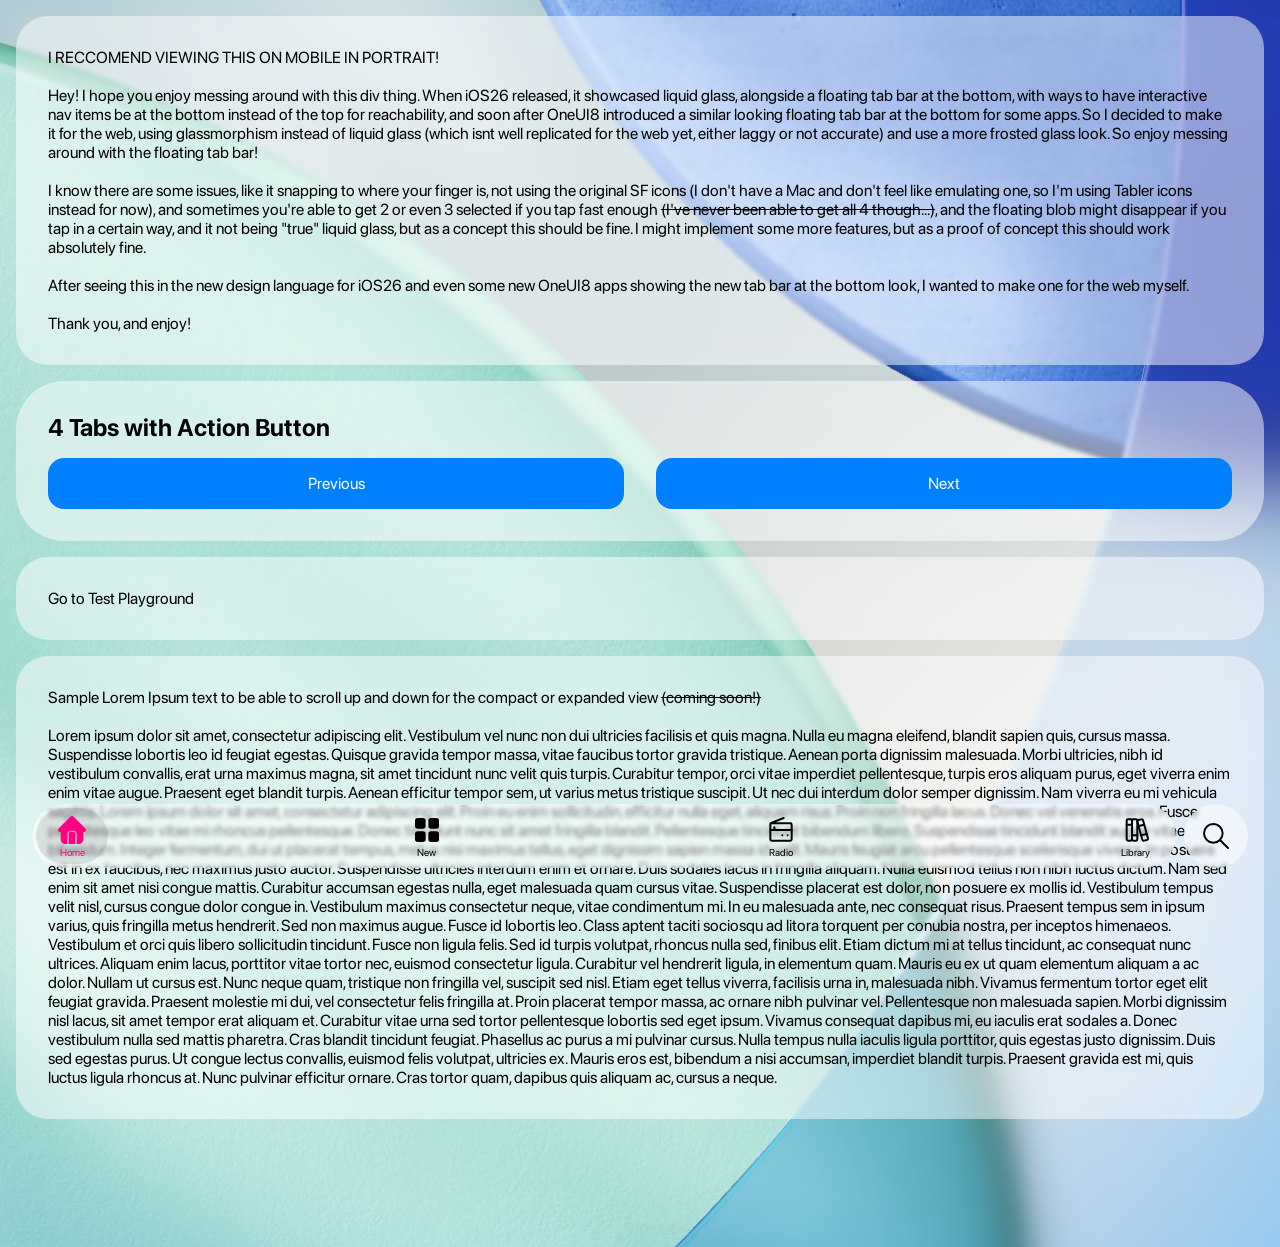
<file: index.html>
<!doctype html>
<html lang="en">
  <head>
    <meta charset="UTF-8" />
    <meta name="viewport" content="width=device-width, initial-scale=1.0" />
    <title>New Gen UI HUD Test</title>

    <link rel="shortcut icon" type="image/png" href="Icons/NewGenUI.png" />
    <link rel="manifest" href="manifest.json" />
    <meta name="theme-color" content="transparent" />
    <meta name="description" content="An app to showcase a web version of new UI HUD's." />
    <link rel="stylesheet" href="index.css" />
    <link rel="stylesheet" href="Navbar.css" />

    <meta name="apple-mobile-web-app-capable" content="yes" />
    <meta name="apple-mobile-web-app-status-bar-style" content="black" />
  </head>

  <body>
    <!-- <script>window.location.href = "TestPlayground";</script> -->
    <nav>
      <div class="tab-bar glassy">
        <div class="tab-item" id="selected">
          <svg xmlns="http://www.w3.org/2000/svg" viewBox="0 0 24 24" fill="currentColor">
            <path stroke="none" d="M0 0h24v24H0z" fill="none" />
            <path
              d="M12.707 2.293l9 9c.63 .63 .184 1.707 -.707 1.707h-1v6a3 3 0 0 1 -3 3h-1v-7a3 3 0 0 0 -2.824 -2.995l-.176 -.005h-2a3 3 0 0 0 -3 3v7h-1a3 3 0 0 1 -3 -3v-6h-1c-.89 0 -1.337 -1.077 -.707 -1.707l9 -9a1 1 0 0 1 1.414 0m.293 11.707a1 1 0 0 1 1 1v7h-4v-7a1 1 0 0 1 .883 -.993l.117 -.007z"
            />
          </svg>
          <p>Home</p>
        </div>
        <div class="tab-item">
          <svg xmlns="http://www.w3.org/2000/svg" viewBox="0 0 24 24" fill="currentColor">
            <path stroke="none" d="M0 0h24v24H0z" fill="none" />
            <path d="M9 3a2 2 0 0 1 2 2v4a2 2 0 0 1 -2 2h-4a2 2 0 0 1 -2 -2v-4a2 2 0 0 1 2 -2z" />
            <path d="M19 3a2 2 0 0 1 2 2v4a2 2 0 0 1 -2 2h-4a2 2 0 0 1 -2 -2v-4a2 2 0 0 1 2 -2z" />
            <path d="M9 13a2 2 0 0 1 2 2v4a2 2 0 0 1 -2 2h-4a2 2 0 0 1 -2 -2v-4a2 2 0 0 1 2 -2z" />
            <path d="M19 13a2 2 0 0 1 2 2v4a2 2 0 0 1 -2 2h-4a2 2 0 0 1 -2 -2v-4a2 2 0 0 1 2 -2z" />
          </svg>
          <p>New</p>
        </div>
        <div class="tab-item">
          <svg
            xmlns="http://www.w3.org/2000/svg"
            viewBox="0 0 24 24"
            fill="none"
            stroke="currentColor"
            stroke-width="1.5"
            stroke-linecap="round"
            stroke-linejoin="round"
          >
            <path stroke="none" d="M0 0h24v24H0z" fill="none" />
            <path d="M14 3l-9.371 3.749a1 1 0 0 0 -.629 .928v11.323a1 1 0 0 0 1 1h14a1 1 0 0 0 1 -1v-11a1 1 0 0 0 -1 -1h-14.5" />
            <path d="M4 12h16" />
            <path d="M7 12v-2" />
            <path d="M17 16v.01" />
            <path d="M13 16v.01" />
          </svg>
          <p>Radio</p>
        </div>
        <div class="tab-item">
          <svg
            xmlns="http://www.w3.org/2000/svg"
            viewBox="0 0 24 24"
            fill="none"
            stroke="currentColor"
            stroke-width="1.5"
            stroke-linecap="round"
            stroke-linejoin="round"
          >
            <path stroke="none" d="M0 0h24v24H0z" fill="none" />
            <path d="M5 4m0 1a1 1 0 0 1 1 -1h2a1 1 0 0 1 1 1v14a1 1 0 0 1 -1 1h-2a1 1 0 0 1 -1 -1z" />
            <path d="M9 4m0 1a1 1 0 0 1 1 -1h2a1 1 0 0 1 1 1v14a1 1 0 0 1 -1 1h-2a1 1 0 0 1 -1 -1z" />
            <path d="M5 8h4" />
            <path d="M9 16h4" />
            <path
              d="M13.803 4.56l2.184 -.53c.562 -.135 1.133 .19 1.282 .732l3.695 13.418a1.02 1.02 0 0 1 -.634 1.219l-.133 .041l-2.184 .53c-.562 .135 -1.133 -.19 -1.282 -.732l-3.695 -13.418a1.02 1.02 0 0 1 .634 -1.219l.133 -.041z"
            />
            <path d="M14 9l4 -1" />
            <path d="M16 16l3.923 -.98" />
          </svg>
          <p>Library</p>
        </div>
        <!-- <div class="tab-item">
          <svg
            xmlns="http://www.w3.org/2000/svg"
            viewBox="0 0 24 24"
            fill="none"
            stroke="currentColor"
            stroke-width="1.5"
            stroke-linecap="round"
            stroke-linejoin="round"
          >
            <path stroke="none" d="M0 0h24v24H0z" fill="none" />
            <path d="M5 4m0 1a1 1 0 0 1 1 -1h2a1 1 0 0 1 1 1v14a1 1 0 0 1 -1 1h-2a1 1 0 0 1 -1 -1z" />
            <path d="M9 4m0 1a1 1 0 0 1 1 -1h2a1 1 0 0 1 1 1v14a1 1 0 0 1 -1 1h-2a1 1 0 0 1 -1 -1z" />
            <path d="M5 8h4" />
            <path d="M9 16h4" />
            <path
              d="M13.803 4.56l2.184 -.53c.562 -.135 1.133 .19 1.282 .732l3.695 13.418a1.02 1.02 0 0 1 -.634 1.219l-.133 .041l-2.184 .53c-.562 .135 -1.133 -.19 -1.282 -.732l-3.695 -13.418a1.02 1.02 0 0 1 .634 -1.219l.133 -.041z"
            />
            <path d="M14 9l4 -1" />
            <path d="M16 16l3.923 -.98" />
          </svg>
          <p>Library</p>
        </div> -->
      </div>
      <div class="action-btn glassy">
        <svg
          xmlns="http://www.w3.org/2000/svg"
          viewBox="0 0 24 24"
          fill="none"
          stroke="currentColor"
          stroke-width="1.5"
          stroke-linecap="round"
          stroke-linejoin="round"
        >
          <path stroke="none" d="M0 0h24v24H0z" fill="none" />
          <path d="M10 10m-7 0a7 7 0 1 0 14 0a7 7 0 1 0 -14 0" />
          <path d="M21 21l-6 -6" />
        </svg>
      </div>
    </nav>

    <p class="text glassy">
      I RECCOMEND VIEWING THIS ON MOBILE IN PORTRAIT!
      <br /><br />
      Hey! I hope you enjoy messing around with this div thing. When iOS26 released, it showcased liquid glass, alongside a floating tab bar at the
      bottom, with ways to have interactive nav items be at the bottom instead of the top for reachability, and soon after OneUI8 introduced a similar
      looking floating tab bar at the bottom for some apps. So I decided to make it for the web, using glassmorphism instead of liquid glass (which
      isnt well replicated for the web yet, either laggy or not accurate) and use a more frosted glass look. So enjoy messing around with the floating
      tab bar!
      <br /><br />
      I know there are some issues, like it snapping to where your finger is, not using the original SF icons (I don't have a Mac and don't feel like
      emulating one, so I'm using Tabler icons instead for now), and sometimes you're able to get 2 or even 3 selected if you tap fast enough
      <s>(I've never been able to get all 4 though...)</s>, and the floating blob might disappear if you tap in a certain way, and it not being "true"
      liquid glass, but as a concept this should be fine. I might implement some more features, but as a proof of concept this should work absolutely
      fine. <br /><br />
      After seeing this in the new design language for iOS26 and even some new OneUI8 apps showing the new tab bar at the bottom look, I wanted to
      make one for the web myself.
      <br /><br />
      Thank you, and enjoy!
    </p>

    <div id="select-type" class="glassy">
      <p id="select-type-name">4 Tabs with Action Button</p>
      <div id="select-type-buttons">
        <button type="button" id="prev-btn">Previous</button>
        <button type="button" id="next-btn">Next</button>
      </div>
    </div>

    <div id="install-btn" class="glassy">Install PWA</div>

    <div id="test-playground-btn" class="text glassy">Go to Test Playground</div>

    <p class="text glassy">
      Sample Lorem Ipsum text to be able to scroll up and down for the compact or expanded view <s>(coming soon!)</s>
      <br />
      <br />
      Lorem ipsum dolor sit amet, consectetur adipiscing elit. Vestibulum vel nunc non dui ultricies facilisis et quis magna. Nulla eu magna eleifend,
      blandit sapien quis, cursus massa. Suspendisse lobortis leo id feugiat egestas. Quisque gravida tempor massa, vitae faucibus tortor gravida
      tristique. Aenean porta dignissim malesuada. Morbi ultricies, nibh id vestibulum convallis, erat urna maximus magna, sit amet tincidunt nunc
      velit quis turpis. Curabitur tempor, orci vitae imperdiet pellentesque, turpis eros aliquam purus, eget viverra enim enim vitae augue. Praesent
      eget blandit turpis. Aenean efficitur tempor sem, ut varius metus tristique suscipit. Ut nec dui interdum dolor semper dignissim. Nam viverra eu
      mi vehicula sagittis. Lorem ipsum dolor sit amet, consectetur adipiscing elit. Proin eu enim sollicitudin, efficitur nulla eget, aliquam risus.
      Proin non fringilla lacus. Donec vel venenatis eros. Fusce pellentesque leo vitae mi rhoncus pellentesque. Donec tincidunt nunc sit amet
      fringilla blandit. Pellentesque tincidunt bibendum libero. Suspendisse tincidunt blandit augue vitae bibendum. Integer fermentum, dui ut
      placerat tempus, metus nisi maximus tellus, eget dignissim sapien massa id velit. Mauris feugiat arcu pellentesque scelerisque viverra. In
      posuere est in ex faucibus, nec maximus justo auctor. Suspendisse ultricies interdum enim et ornare. Duis sodales lacus in fringilla aliquam.
      Nulla euismod tellus non nibh luctus dictum. Nam sed enim sit amet nisi congue mattis. Curabitur accumsan egestas nulla, eget malesuada quam
      cursus vitae. Suspendisse placerat est dolor, non posuere ex mollis id. Vestibulum tempus velit nisl, cursus congue dolor congue in. Vestibulum
      maximus consectetur neque, vitae condimentum mi. In eu malesuada ante, nec consequat risus. Praesent tempus sem in ipsum varius, quis fringilla
      metus hendrerit. Sed non maximus augue. Fusce id lobortis leo. Class aptent taciti sociosqu ad litora torquent per conubia nostra, per inceptos
      himenaeos. Vestibulum et orci quis libero sollicitudin tincidunt. Fusce non ligula felis. Sed id turpis volutpat, rhoncus nulla sed, finibus
      elit. Etiam dictum mi at tellus tincidunt, ac consequat nunc ultrices. Aliquam enim lacus, porttitor vitae tortor nec, euismod consectetur
      ligula. Curabitur vel hendrerit ligula, in elementum quam. Mauris eu ex ut quam elementum aliquam a ac dolor. Nullam ut cursus est. Nunc neque
      quam, tristique non fringilla vel, suscipit sed nisl. Etiam eget tellus viverra, facilisis urna in, malesuada nibh. Vivamus fermentum tortor
      eget elit feugiat gravida. Praesent molestie mi dui, vel consectetur felis fringilla at. Proin placerat tempor massa, ac ornare nibh pulvinar
      vel. Pellentesque non malesuada sapien. Morbi dignissim nisl lacus, sit amet tempor erat aliquam et. Curabitur vitae urna sed tortor
      pellentesque lobortis sed eget ipsum. Vivamus consequat dapibus mi, eu iaculis erat sodales a. Donec vestibulum nulla sed mattis pharetra. Cras
      blandit tincidunt feugiat. Phasellus ac purus a mi pulvinar cursus. Nulla tempus nulla iaculis ligula porttitor, quis egestas justo dignissim.
      Duis sed egestas purus. Ut congue lectus convallis, euismod felis volutpat, ultricies ex. Mauris eros est, bibendum a nisi accumsan, imperdiet
      blandit turpis. Praesent gravida est mi, quis luctus ligula rhoncus at. Nunc pulvinar efficitur ornare. Cras tortor quam, dapibus quis aliquam
      ac, cursus a neque.
    </p>

    <script src="index.js"></script>
    <script src="Navbar.js"></script>
    <script src="pwa.js"></script>
    <!-- <script src="https://cdnjs.cloudflare.com/ajax/libs/html2canvas/1.4.1/html2canvas.min.js" defer></script>    <script>
      fetch("https://raw.githubusercontent.com/naughtyduk/liquidGL/refs/heads/main/scripts/liquidGL.js")
        .then((response) => response.text())
        .then((js) => {
          const script = document.createElement("script");
          script.type = "text/javascript";
          script.defer = true;
          script.textContent = js;
          document.body.appendChild(script);
        });
    </script>
    <script type="module">
      document.addEventListener("DOMContentLoaded", () => {
        const glassEffect = liquidGL(
        {
          snapshot: "body", // The area used for refraction, <body> recommended and default
          target: ".liquidGL", // CSS selector for the element(s) to glass-ify
          resolution: 3.0, // The quality of the snapshot
          refraction: 0.01, // Base refraction strength (0–1)
          bevelDepth: 0.02, // Intensity of the edge bevel (0–1)
          bevelWidth: 0.1, // Width of the bevel as a proportion of the element (0–1)
          frost: 0, // Subtle blur radius in px. 0 = crystal clear
          shadow: true, // Adds a soft drop-shadow under the pane
          specular: true, // Animated light highlights (slightly more GPU)
          reveal: "fade", // Reveal animation
          tilt: false, // Whether tilt on hover is enabled
          tiltFactor: 5, // If tilt is enabled, how much tilt
          magnify: 0.9, // Magnification of lens content
          on: {
            init(instance) {
              // The `init` callback fires once liquidGL has taken its snapshot
              // and rendered the first frame. It's the ideal place to hide or
              // prepare elements for reveal animations (e.g. with GSAP, ScrollTrigger)
              // because it ensures the content is visible to the snapshot before
              // you hide it from the user.
              console.log("liquidGL ready!", instance);
            },
          },
        }
        );
      });
    </script> -->
    <script type="module">
      import { squircleObserver } from "https://esm.sh/corner-smoothing";

      window.applySquircles = function applySquircles() {
        const allElements = document.querySelectorAll("*");
        allElements.forEach((el) => {
          const style = getComputedStyle(el);
          const radius = parseFloat(style.borderRadius);
          if (radius > 0) {
            squircleObserver(el, {
              cornerRadius: radius,
              cornerSmoothing: 0.6,
              style: {
                fill: style.backgroundColor,
              },
            });
          }
        });
      };

      window.addEventListener("load", window.applySquircles);
    </script>
    <!-- <script>
      (function () {
        const r = "64px";
        const overlay = document.createElement("div");
        Object.assign(overlay.style, {
          position: "fixed",
          inset: "0",
          zIndex: "2147483647", // Maximum z-index
          pointerEvents: "none", // Clicks pass through
          backgroundRepeat: "no-repeat",
          backgroundSize: `${r} ${r}`,
          backgroundImage: `
            radial-gradient(circle at bottom right, transparent ${r}, #000 calc(${r} + 0.5px)),
            radial-gradient(circle at bottom left, transparent ${r}, #000 calc(${r} + 0.5px)),
            radial-gradient(circle at top right, transparent ${r}, #000 calc(${r} + 0.5px)),
            radial-gradient(circle at top left, transparent ${r}, #000 calc(${r} + 0.5px))
          `,
          backgroundPosition: "top left, top right, bottom left, bottom right",
        });
        document.body.appendChild(overlay);
      })();
    </script> -->
  </body>
</html>
</file>
<file: index.css>
/* ============================================
   =                 FONTS                    =
   ============================================ */
@font-face {
  font-family: "SF Pro Display";
  src: url("/Fonts/SF-Pro-Display-Regular.otf");
  font-weight: 400;
}

@font-face {
  font-family: "SF Pro Display";
  src: url("/Fonts/SF-Pro-Display-Medium.otf");
  font-weight: 500;
}

@font-face {
  font-family: "SF Pro Display";
  src: url("/Fonts/SF-Pro-Display-Bold.otf");
  font-weight: 700;
}

@font-face {
  font-family: "SF Pro Mono";
  src: url("/Fonts/SFMono-Regular.otf");
  font-weight: 400;
}

@font-face {
  font-family: "SF Pro Mono";
  src: url("/Fonts/SFMono-Medium.otf");
  font-weight: 500;
}

@font-face {
  font-family: "SF Pro Mono";
  src: url("/Fonts/SFMono-Bold.otf");
  font-weight: 700;
}

/* ============================================
     =              GLOBAL RESET                =
     ============================================ */
* {
  margin: 0;
  padding: 0;
  font-family: "SF Pro Display";
  -webkit-tap-highlight-color: transparent;
}

/* ============================================
     =                LAYOUT                     =
     ============================================ */
body {
  background-color: #eeeeee;
  background-image: url("./Background.jpg");
  background-size: cover;
  background-position: center;
  background-repeat: no-repeat;
  background-attachment: fixed;
  margin-bottom: 128px;
  padding-top: env(safe-area-inset-top);
  /* iOS notch space */
}

svg {
  width: 32px;
  height: 32px;
  color: #000;
}

/* ============================================
     =             PAGE ELEMENTS                =
     ============================================ */

.text,
#select-type,
#install-btn {
  margin: 16px;
  padding: 32px;
  border-radius: 48px;
}

#select-type {
  display: flex;
  flex-direction: column;
  gap: 16px;
}

#select-type-name {
  font-size: 24px;
  font-weight: bold;
}

#select-type-buttons {
  display: flex;
  gap: 32px;
}

#select-type-buttons button {
  flex: 1 1 0;
  border: none;
  background-color: #0080ff;
  color: #ffffff;
  padding: 16px;
  border-radius: 16px;
  font-size: 16px;
}
</file>
<file: Navbar.css>
svg,
p {
    color: #000000;
}

svg {
    width: 32px;
    height: 32px;
}

nav,
nav * {
    user-select: none;
    -webkit-user-select: none;
    -moz-user-select: none;
    -ms-user-select: none;
}

.glassy {
    background-color: rgba(255, 255, 255, 0.5);
    backdrop-filter: blur(2px);
    border-radius: 32px;
    transition: background-color 0.1s ease-in-out;
}

.glassy:active {
    background-color: rgba(255, 255, 255, 0.75);
}

/* NAV BAR */

nav {
    position: fixed;
    bottom: 0;
    display: flex;
    gap: 8px;
    padding: 0 32px 32px 32px;
    width: calc(100vw - 64px);
    z-index: 1;
}

/* TAB BAR BASE */
.tab-bar {
    display: flex;
    align-items: center;
    height: 64px;
    transition: width 0.25s ease-in-out, height 0.25s ease-in-out, background-color 0.1s ease-in-out;
}

/* TAB ITEMS */
.tab-item {
    display: flex;
    flex-direction: column;
    align-items: center;
    width: 32px;
}

.tab-item>p {
    font-size: 10px;
    white-space: nowrap;
}

.tab-item>p,
.tab-item>svg {
    z-index: 3;
    transition: color 0.25s ease-in-out;
}

/* SELECTED ITEM (highlight sizing rules later) */
.tab-item#selected {
    position: relative;
}

.tab-item#selected>* {
    color: #ff0080;
    stroke: #ff0080;
}

/* BASE highlight shape; width updated by layout rules */
.tab-item#selected::before {
    content: "";
    display: block;
    position: absolute;
    left: 50%;
    top: 50%;
    transform: translate(-50%, -50%);
    /* nah, im just going crazy, mabye an optical balance issue idfk */
    height: 56px;
    border-radius: 28px;
    background-color: rgba(0, 0, 0, 0.1);
    z-index: 2;
}

/* NAV WITH ACTION BUTTON */

/* ---- 4 ITEMS ---- */
nav:has(.action-btn) .tab-bar:has(.tab-item:nth-child(4)) {
    flex: 1;
    padding: 0 24px;
    justify-content: space-between;
}

/* Highlight size for padding 24 */
nav:has(.action-btn) .tab-bar:has(.tab-item:nth-child(4)) .tab-item#selected::before {
    width: 72px;
}

/* ---- 3 ITEMS ---- */
nav:has(.action-btn) .tab-bar:has(.tab-item:nth-child(3)):not(:has(.tab-item:nth-child(4))) {
    flex: 1;
    padding: 0 32px;
    justify-content: space-between;
}

/* Highlight size for padding 32 */
nav:has(.action-btn) .tab-bar:has(.tab-item:nth-child(3)):not(:has(.tab-item:nth-child(4))) .tab-item#selected::before {
    width: 88px;
}

/* ---- 2 ITEMS ---- */
nav:has(.action-btn) .tab-bar:has(.tab-item:nth-child(2)):not(:has(.tab-item:nth-child(3))) {
    flex: 0;
    padding: 0 32px;
    gap: 48px;
}

/* Highlight = 88px because padding = 32 */
nav:has(.action-btn) .tab-bar:has(.tab-item:nth-child(2)):not(:has(.tab-item:nth-child(3))) .tab-item#selected::before {
    width: 88px;
}

/* NAV WITHOUT ACTION BUTTON */

/* ---- 5 ITEMS ---- */
nav:not(:has(.action-btn)) .tab-bar:has(.tab-item:nth-child(5)) {
    flex: 1;
    padding: 0 24px;
    justify-content: space-between;
}

/* Highlight = 72 for padding 24 */
nav:not(:has(.action-btn)) .tab-bar:has(.tab-item:nth-child(5)) .tab-item#selected::before {
    width: 72px;
}

/* ---- 4 ITEMS ---- */
nav:not(:has(.action-btn)) .tab-bar:has(.tab-item:nth-child(4)):not(:has(.tab-item:nth-child(5))) {
    flex: 1;
    padding: 0 32px;
    justify-content: space-between;
}

/* Highlight = 88 for padding 32 /
nav:not(:has(.action-btn)) .tab-bar:has(.tab-item:nth-child(4)):not(:has(.tab-item:nth-child(5))) .tab-item#selected::before {
    width: 88px;
}

/* ---- 3 ITEMS ---- */
nav:not(:has(.action-btn)) .tab-bar:has(.tab-item:nth-child(3)):not(:has(.tab-item:nth-child(4))) {
    flex: 0;
    padding: 0 32px;
    gap: 48px;
}

/* Highlight = 88 */
nav:not(:has(.action-btn)) .tab-bar:has(.tab-item:nth-child(3)):not(:has(.tab-item:nth-child(4))) .tab-item#selected::before {
    width: 88px;
}

/* ---- 2 ITEMS ---- */
nav:not(:has(.action-btn)) .tab-bar:has(.tab-item:nth-child(2)):not(:has(.tab-item:nth-child(3))) {
    flex: 0;
    padding: 0 32px;
    gap: 48px;
}

/* Highlight = 88 */
nav:not(:has(.action-btn)) .tab-bar:has(.tab-item:nth-child(2)):not(:has(.tab-item:nth-child(3))) .tab-item#selected::before {
    width: 88px;
}

.action-btn {
    width: 64px;
    height: 64px;
    display: flex;
    justify-content: center;
    align-items: center;
    flex: 0 0 auto;
    margin-left: auto;
    transition: width 0.25s ease-in-out, height 0.25s ease-in-out, background-color 0.1s ease-in-out;
}

nav.compact .tab-item:not(#selected),
nav.compact .tab-item#selected::before,
nav.compact .tab-item p {
    display: none;
    content: none;
}

nav.compact .tab-bar {
    width: 48px !important;
    height: 48px !important;
    padding: 0 !important;
    margin: 0 auto 0 0 !important;
    justify-content: center !important;
    align-items: center !important;
    gap: 0 !important;
    flex: none !important;
}

nav.compact .action-btn {
    width: 48px !important;
    height: 48px !important;
    margin: 0 !important;
}

.floating-rect {
    background: rgba(255, 255, 255, 0.25);
}

@media (prefers-color-scheme: dark) {

    svg,
    p {
        color: #ffffff;
    }

    .glassy {
        background-color: rgba(25, 25, 25, 0.5);
    }

    .glassy:active {
        background-color: rgba(25, 25, 25, 0.75);
    }

    .tab-item#selected::before {
        background-color: rgba(255, 255, 255, 0.1);
    }

    .floating-rect {
        background: rgba(25, 25, 25, 0.25);
    }
}
</file>
